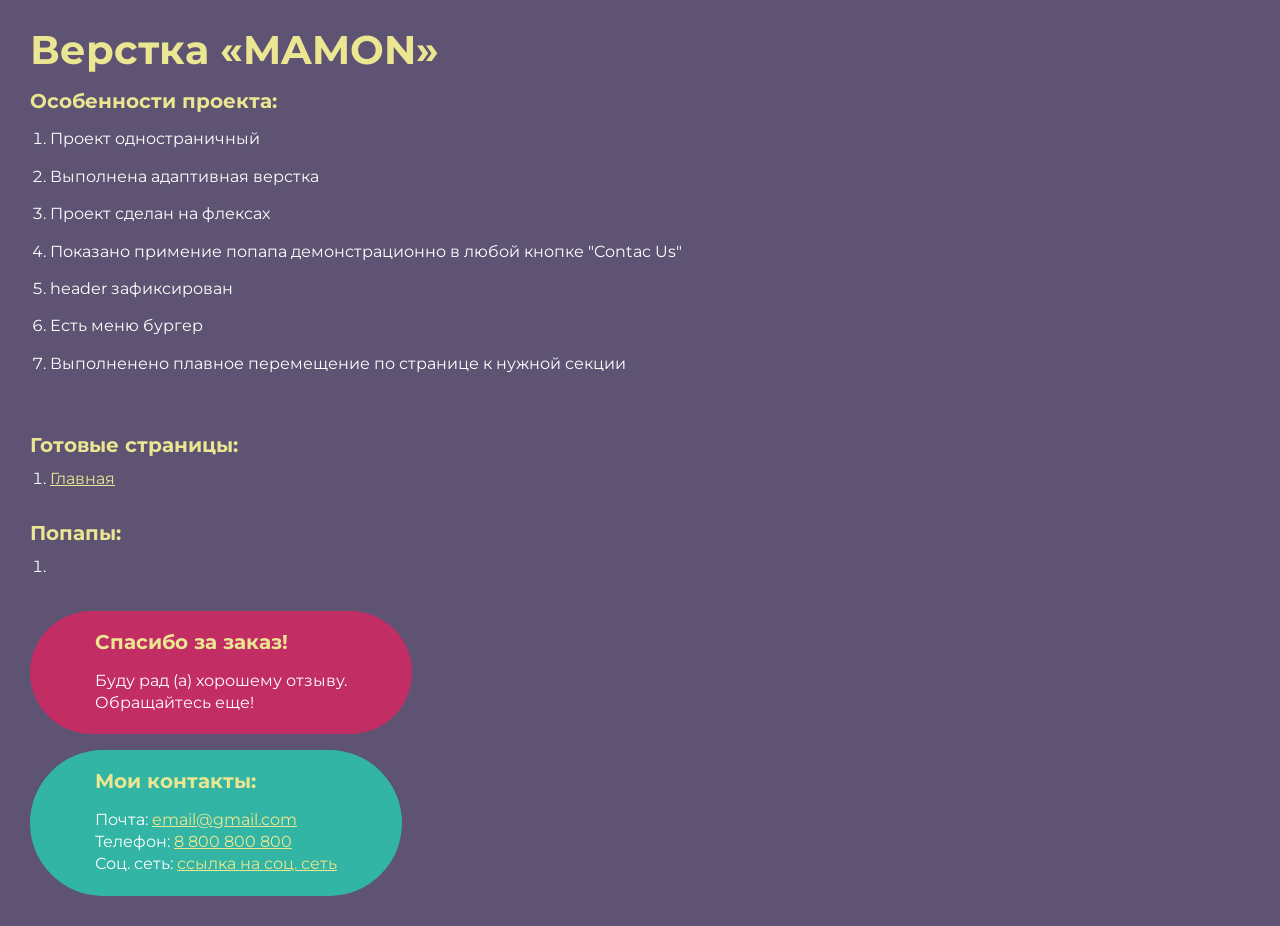
<file: index.html>
<!DOCTYPE html>
<html>

<head>
	<meta charset="UTF-8">
	<meta name="viewport" content="width=device-width, initial-scale=1.0">
	<title>Верстка «MAMON»</title>
</head>

<body>
	<div class="rootpage">
		<h1>Верстка «MAMON»</h1>
		<div class="rootpage__info">
			<h2>Особенности проекта:</h2>
			<ol class="rootpage__list">
				<li>Проект одностраничный</li>
				<li>Выполнена адаптивная верстка</li>
				<li>Проект сделан на флексах</li>
				<li>Показано примение попапа демонстрационно в любой кнопке "Contac Us"</li>
				<li>header зафиксирован</li>
				<li>Есть меню бургер</li>
				<li>Выполненено плавное перемещение по странице к нужной секции</li>
			</ol>
		</div>
		<h2>Готовые страницы:</h2>
		<ol class="rootpage__list">
			<li><a target="_blank" href="home.html">Главная</a></li>
		</ol>
		<h2>Попапы:</h2>
		<ol class="rootpage__list">
			<li><a target="_blank" href="home.html#"></a></li>
		</ol>
		<div class="rootpage__tnx">
			<h2>Спасибо за заказ!</h2>
			<p>Буду рад (а) хорошему отзыву.</p>
			<p>Обращайтесь еще!</p>
		</div>
		<div class="rootpage__contacts">
			<h2>Мои контакты:</h2>
			<p>Почта: <a href="mailto:email@gmail.com">email@gmail.com</a></p>
			<p>Телефон: <a href="tel:8800800800">8 800 800 800</a></p>
			<p>Соц. сеть: <a href="">ссылка на соц. сеть</a></p>
		</div>
	</div>
</body>
<style>
	@charset "UTF-8";
	@import url("https://fonts.googleapis.com/css?family=Montserrat:regular,700&display=swap");

	*,
	*::before,
	*::after {
		padding: 0px;
		margin: 0px;
		border: 0px;
		box-sizing: border-box;
	}

	html,
	body {
		height: 100%;
		margin: 0;
		padding: 0;
		min-width: 320px;
		width: 100%;
		color: #fff;
		background-color: #5e5373;
	}

	body {
		font-family: Montserrat;
		font-size: 100%;
		line-height: 1;
		font-size: 1rem;
	}

	a {
		text-decoration: underline;
		color: #ebe691
	}

	a:visited {
		text-decoration: underline;
		color: #aaa768;
	}

	a:hover {
		text-decoration: none;
	}

	ul li {
		list-style: none;
	}

	img {
		vertical-align: top;
	}

	.wrapper {
		width: 100%;
		min-height: 100%;
		overflow: hidden;
	}

	.rootpage {
		padding: 30px;
		display: flex;
		flex-direction: column;
		align-items: flex-start;
	}

	@media (max-width: 767px) {
		.rootpage {
			padding: 30px 15px;
		}
	}

	h1 {
		color: #ebe691;
		font-size: 2.5rem;
		margin: 0px 0px 1.25rem 0px;
	}

	@media (max-width: 767px) {
		h1 {
			font-size: 1.85rem;
			margin: 0px 0px 1.25rem 0px;
		}
	}

	h2 {
		color: #ebe691;
		font-size: 1.25rem;
		margin: 0px 0px 1rem 0px;
	}

	@media (max-width: 767px) {
		h2 {
			font-size: 1.125rem;
			margin: 0px 0px 1rem 0px;
		}
	}

	.rootpage__info {
		line-height: 140%;
		margin: 0px 0px 1.5rem 0px;
	}

	.rootpage__list {
		margin: 0px 0px 2.25rem 1.25rem;
	}

	.rootpage__list li:not(:last-child) {
		margin: 0px 0px 15px 0px;
	}

	.rootpage__contacts,
	.rootpage__tnx {
		border-radius: 200px;
		padding: 20px 65px;
		line-height: 140%;
	}

	@media (max-width: 767px) {

		.rootpage__contacts,
		.rootpage__tnx {
			border-radius: 40px;
			padding: 20px;
		}
	}

	.rootpage__contacts {
		background: #32b5a4;

	}

	.rootpage__contacts a {
		color: #ebe691;
	}

	.rootpage__tnx {
		background: #c22d63;
		margin: 0px 0px 1rem 0px;
	}
</style>

</html>
</file>
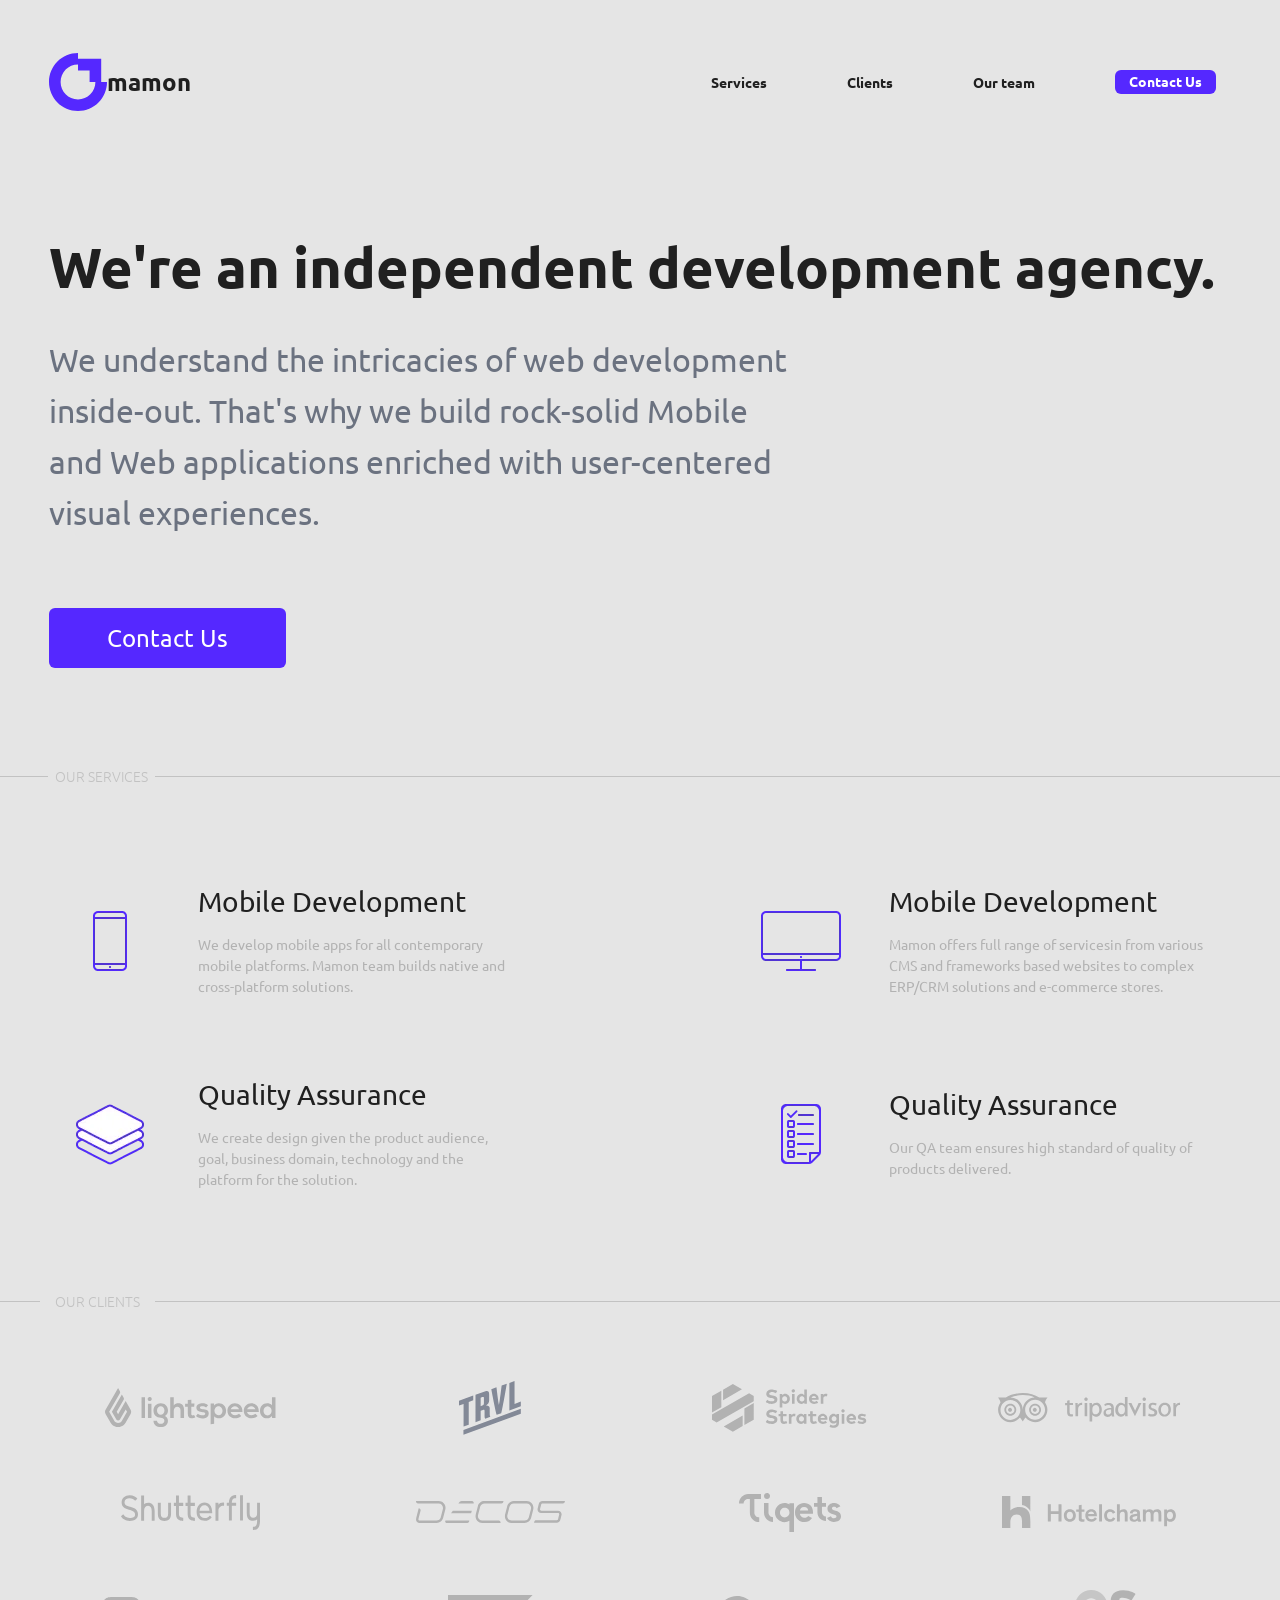
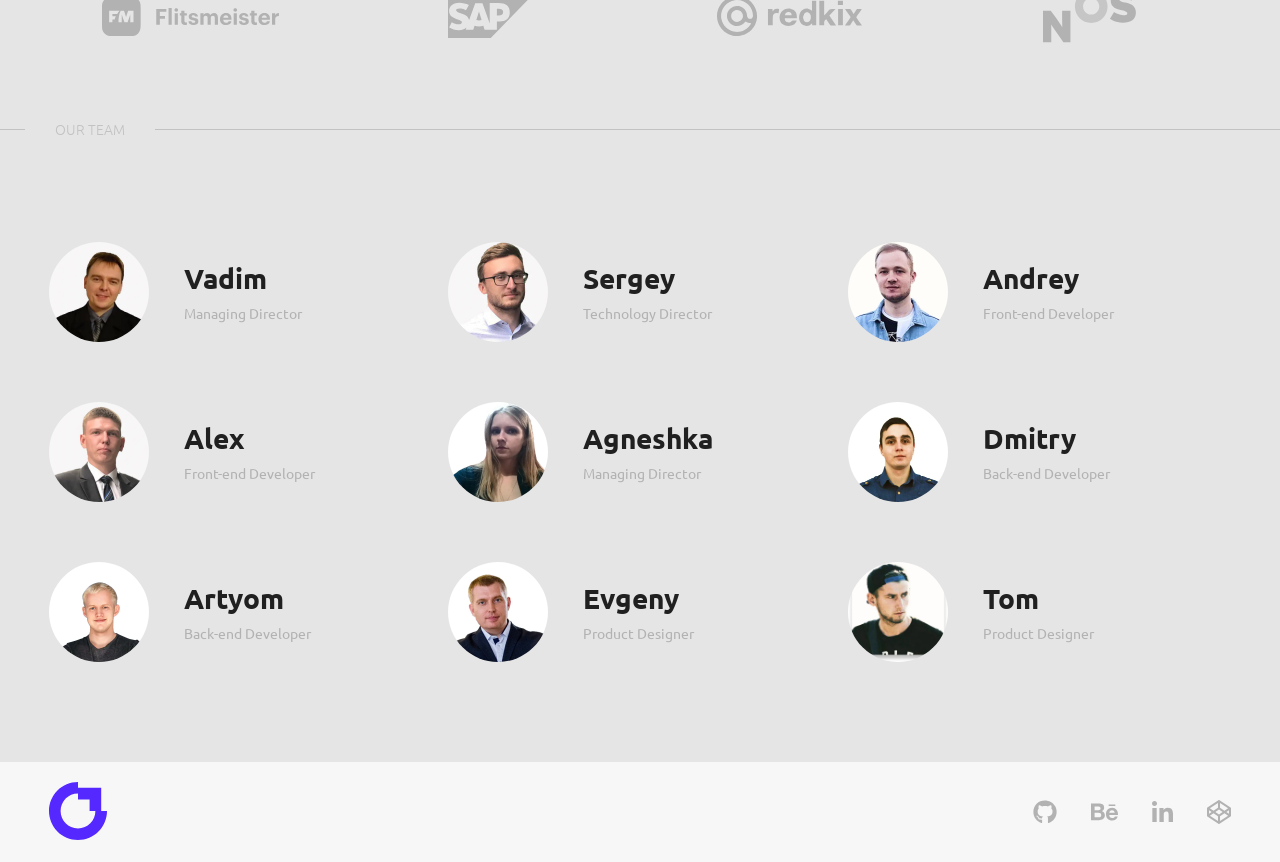
<file: home.html>
<!DOCTYPE html>
<html lang="ru">

<head>
	<title>MAMON</title>
	<meta charset="UTF-8">
	<meta name="format-detection" content="telephone=no">
	<!-- <style>body{opacity: 0;}</style> -->
	<link rel="stylesheet" href="css/style.min.css?_v=20220331103743">
	<!-- <meta name="robots" content="noindex, nofollow"> -->
	<meta name="viewport" content="width=device-width, initial-scale=1.0">
</head>

<body>
	<div class="wrapper">
		<header data-lp class="header">
			<div class="header__container ">
				<a href="" class="header__logo"><img src="img/header/logo.svg" alt="logo"></a>
				<div class="header__name">mamon</div>
				<div class="header__menu menu">
					<nav class="menu__body">
						<ul class="menu__list">
							<li><a data-goto-header data-goto=".services" href="#" class="menu__link">Services</a></li>
							<li><a data-goto-header data-goto=".clients" href="#" class="menu__link">Clients</a></li>
							<li><a data-goto-header data-goto=".team" href="#" class="menu__link">Our team</a></li>
						</ul>
					</nav>
				</div>
				<button data-popup="#popup" type="button" class="header__button button">Contact Us</button>
				<div class="menu__icon icon-menu"><span></span></div>
			</div>
		</header>
		<main class="page">
			<div class="content">
				<!--блок для задания ширины-->
				<section data-goto-header data-watch="navigator" class="hi">
					<div class="hi__container">
						<div class="hi__body">
							<h1 class="hi__title">
								We're an independent development agency.
							</h1>
							<div class="hi__text">
								We understand the intricacies of web development inside-out. That's why we build
								rock-solid Mobile and Web applications enriched with user-centered visual
								experiences.
							</div>
							<button data-popup="#popup" type="button" class="hi__button button">Contact Us</button>
						</div>
					</div>
				</section>

				<section data-watch="navigator" class="services">
					<div class="services__container">
						<div class="services__text-line text-line">
							<span>OUR SERVICES</span>
						</div>
						<div class="services__body">
							<div class="services__row row">
								<div class="services__column">
									<div class="services__item">
										<div class="services__image">
											<picture>
												<source srcset="img/services/phone.webp" type="image/webp"><img
													src="img/services/phone.png" alt="">
											</picture>
										</div>
										<div class="services__desс">
											<div class="services__subtitle">Mobile Development</div>
											<!--заголовок в карточке-->
											<div class="services__text">We develop mobile apps for all contemporary
												mobile platforms. Mamon team builds
												native and cross-platform solutions.
											</div>
										</div>
									</div>
								</div>
								<div class="services__column">
									<div class="services__item">
										<div class="services__image">
											<picture>
												<source srcset="img/services/monitor.webp" type="image/webp"><img
													src="img/services/monitor.png" alt="">
											</picture>
										</div>
										<div class="services__desс">
											<div class="services__subtitle">Mobile Development</div>
											<div class="services__text">Mamon offers full range of servicesin from
												various
												CMS and frameworks based websites to complex
												ERP/CRM solutions and e-commerce stores.
											</div>
										</div>
									</div>
								</div>
								<div class="services__column">
									<div class="services__item">
										<div class="services__image">
											<picture>
												<source srcset="img/services/layers.webp" type="image/webp"><img
													src="img/services/layers.png" alt="">
											</picture>
										</div>
										<div class="services__desс">
											<div class="services__subtitle">Quality Assurance</div>
											<div class="services__text">We create design given the product audience,
												goal, business domain, technology and
												the platform for the solution.
											</div>
										</div>
									</div>
								</div>
								<div class="services__column">
									<div class="services__item">
										<div class="services__image">
											<picture>
												<source srcset="img/services/test.webp" type="image/webp"><img
													src="img/services/test.png" alt="">
											</picture>
										</div>
										<div class="services__desс">
											<div class="services__subtitle">Quality Assurance</div>
											<div class="services__text">Our QA team ensures high standard of
												quality of products delivered.
											</div>
										</div>
									</div>
								</div>
							</div>
						</div>
					</div>
				</section>

				<section class="clients">
					<div class="clients__container">
						<div class="clients__text-line text-line">
							<span>OUR CLIENTS</span>
						</div>
						<div class="clients__row">
							<div class="clients__column">
								<div class="clients__item item-logo">
									<div class="item-logo__row">
										<div class="item-logo__image">
											<img src="img/logo/01.svg" alt="logo">
										</div>
									</div>
								</div>
							</div>
							<div class="clients__column">
								<div class="clients__item item-logo">
									<div class="item-logo__row">
										<div class="item-logo__image">
											<img src="img/logo/02.svg" alt="logo">
										</div>
									</div>
								</div>
							</div>
							<div class="clients__column">
								<div class="clients__item item-logo">
									<div class="item-logo__row">
										<div class="item-logo__image">
											<img src="img/logo/03.svg" alt="logo">
										</div>
									</div>
								</div>
							</div>
							<div class="clients__column">
								<div class="clients__item item-logo">
									<div class="item-logo__row">
										<div class="item-logo__image">
											<img src="img/logo/04.svg" alt="logo">
										</div>
									</div>
								</div>
							</div>
							<div class="clients__column">
								<div class="clients__item item-logo">
									<div class="item-logo__row">
										<div class="item-logo__image">
											<img src="img/logo/05.svg" alt="logo">
										</div>
									</div>
								</div>
							</div>
							<div class="clients__column">
								<div class="clients__item item-logo">
									<div class="item-logo__row">
										<div class="item-logo__image">
											<img src="img/logo/06.svg" alt="logo">
										</div>
									</div>
								</div>
							</div>
							<div class="clients__column">
								<div class="clients__item item-logo">
									<div class="item-logo__row">
										<div class="item-logo__image">
											<img src="img/logo/07.svg" alt="logo">
										</div>
									</div>
								</div>
							</div>
							<div class="clients__column">
								<div class="clients__item item-logo">
									<div class="item-logo__row">
										<div class="item-logo__image">
											<img src="img/logo/08.svg" alt="logo">
										</div>
									</div>
								</div>
							</div>
							<div class="clients__column">
								<div class="clients__item item-logo">
									<div class="item-logo__row">
										<div class="item-logo__image">
											<img src="img/logo/09.svg" alt="logo">
										</div>
									</div>
								</div>
							</div>
							<div class="clients__column">
								<div class="clients__item item-logo">
									<div class="item-logo__row">
										<div class="item-logo__image">
											<img src="img/logo/10.svg" alt="logo">
										</div>
									</div>
								</div>
							</div>
							<div class="clients__column">
								<div class="clients__item item-logo">
									<div class="item-logo__row">
										<div class="item-logo__image">
											<img src="img/logo/11.svg" alt="logo">
										</div>
									</div>
								</div>
							</div>
							<div class="clients__column">
								<div class="clients__item item-logo">
									<div class="item-logo__row">
										<div class="item-logo__image">
											<img src="img/logo/12.svg" alt="logo">
										</div>
									</div>
								</div>
							</div>
						</div>
					</div>
				</section>

				<section class="team">
					<div class="team__container">
						<div class="team__text-line text-line">
							<span>OUR TEAM</span>
						</div>
						<div class="team__row">
							<div class="team__column">
								<div class="team__item item">
									<div class="item__row">
										<div class="item__image">
											<picture>
												<source srcset="img/team/01.webp" type="image/webp"><img
													src="img/team/01.jpg" alt="">
											</picture>
										</div>
										<div class="item__body">
											<div class="item__title">Vadim</div>
											<div class="item__text">
												Managing Director
											</div>
										</div>
									</div>
								</div>
							</div>
							<div class="team__column">
								<div class="team__item item">
									<div class="item__row">
										<div class="item__image">
											<picture>
												<source srcset="img/team/02.webp" type="image/webp"><img
													src="img/team/02.jpg" alt="">
											</picture>
										</div>
										<div class="item__body">
											<div class="item__title">Sergey</div>
											<div class="item__text">
												Technology Director
											</div>
										</div>
									</div>
								</div>
							</div>
							<div class="team__column">
								<div class="team__item item">
									<div class="item__row">
										<div class="item__image">
											<picture>
												<source srcset="img/team/03.webp" type="image/webp"><img
													src="img/team/03.jpg" alt="">
											</picture>
										</div>
										<div class="item__body">
											<div class="item__title">Andrey</div>
											<div class="item__text">
												Front-end Developer
											</div>
										</div>
									</div>
								</div>
							</div>
							<div class="team__column">
								<div class="team__item item">
									<div class="item__row">
										<div class="item__image">
											<picture>
												<source srcset="img/team/04.webp" type="image/webp"><img
													src="img/team/04.jpg" alt="">
											</picture>
										</div>
										<div class="item__body">
											<div class="item__title">Alex</div>
											<div class="item__text">
												Front-end Developer
											</div>
										</div>
									</div>
								</div>
							</div>
							<div class="team__column">
								<div class="team__item item">
									<div class="item__row">
										<div class="item__image">
											<picture>
												<source srcset="img/team/05.webp" type="image/webp"><img
													src="img/team/05.jpg" alt="">
											</picture>
										</div>
										<div class="item__body">
											<div class="item__title">Agneshka</div>
											<div class="item__text">
												Managing Director
											</div>
										</div>
									</div>
								</div>
							</div>
							<div class="team__column">
								<div class="team__item item">
									<div class="item__row">
										<div class="item__image">
											<picture>
												<source srcset="img/team/06.webp" type="image/webp"><img
													src="img/team/06.jpg" alt="">
											</picture>
										</div>
										<div class="item__body">
											<div class="item__title">Dmitry</div>
											<div class="item__text">
												Back-end Developer
											</div>
										</div>
									</div>
								</div>
							</div>
							<div class="team__column">
								<div class="team__item item">
									<div class="item__row">
										<div class="item__image">
											<picture>
												<source srcset="img/team/07.webp" type="image/webp"><img
													src="img/team/07.jpg" alt="">
											</picture>
										</div>
										<div class="item__body">
											<div class="item__title">Artyom</div>
											<div class="item__text">
												Back-end Developer
											</div>
										</div>
									</div>
								</div>
							</div>
							<div class="team__column">
								<div class="team__item item">
									<div class="item__row">
										<div class="item__image">
											<picture>
												<source srcset="img/team/08.webp" type="image/webp"><img
													src="img/team/08.jpg" alt="">
											</picture>
										</div>
										<div class="item__body">
											<div class="item__title">Evgeny</div>
											<div class="item__text">
												Product Designer
											</div>
										</div>
									</div>
								</div>
							</div>
							<div class="team__column">
								<div class="team__item item">
									<div class="item__row">
										<div class="item__image">
											<picture>
												<source srcset="img/team/09.webp" type="image/webp"><img
													src="img/team/09.jpg" alt="">
											</picture>
										</div>
										<div class="item__body">
											<div class="item__title">Tom</div>
											<div class="item__text">
												Product Designer
											</div>
										</div>
									</div>
								</div>
							</div>
						</div>
					</div>
				</section>
			</div>
		</main>
		<footer class="footer">
			<div class="footer__container">
				<a href="" class="footer__logo"><img src="img/header/logo.svg" alt="logo"></a>
				<div class="footer__social social">
					<div class="footer__image">
						<a href=""><img src="img/icons/cat.svg" alt=""></a>
					</div>
					<div class="footer__image">
						<a href=""><img src="img/icons/be.svg" alt=""></a>
					</div>
					<div class="footer__image">
						<a href=""><img src="img/icons/in.svg" alt=""></a>
					</div>
					<div class="footer__image">
						<a href=""><img src="img/icons/codepan.svg" alt=""></a>
					</div>
				</div>
			</div>
		</footer>
	</div>
	<div id="popup" aria-hidden="true" class="popup">
		<div class="popup__wrapper">
			<div class="popup__content">
				<button data-close type="button" class="popup__close">Закрыть</button>
				<div class="popup__text">
					<p>Здесь можно оставить сообщение.</p>
					<p>Вставить форму, картинку и т.д.</p>
				</div>
			</div>
		</div>
	</div>

	<script src="js/app.min.js?_v=20220331103743"></script>
</body>

</html>
</file>
<file: css/style.min.css>
@charset "UTF-8";@import url('https://fonts.googleapis.com/css2?family=Ubuntu:wght@300; 400;700&display=swap');[class*=_icon-]:before{font-family:icons;font-style:normal;font-weight:400;font-variant:normal;text-transform:none;line-height:1;-webkit-font-smoothing:antialiased;-moz-osx-font-smoothing:grayscale}[class*=_icon-]:before{display:block}._icon-alphabet:before{content:"\e900"}._icon-amazon:before{content:"\e901"}._icon-arrow:before{content:"\e902";font-weight:800}._icon-at-sign:before{content:"\e903"}._icon-codepen:before{content:"\e904"}._icon-D:before{content:"\e905"}._icon-dribble:before{content:"\e906"}._icon-facebook:before{content:"\e907"}._icon-googlel:before{content:"\e908"}*{padding:0;margin:0;border:0}*,:after,:before{-webkit-box-sizing:border-box;box-sizing:border-box}body,html{height:100%;min-width:320px}body{color:#202020;line-height:1;font-family:Ubuntu;font-size:.875rem;-ms-text-size-adjust:100%;-moz-text-size-adjust:100%;-webkit-text-size-adjust:100%;-webkit-font-smoothing:antialiased;-moz-osx-font-smoothing:grayscale}button,input,textarea{font-family:Ubuntu;font-size:inherit}button{cursor:pointer;color:inherit;background-color:inherit}a{color:inherit}a:link,a:visited{text-decoration:none}a:hover{text-decoration:none}ul li{list-style:none}img{vertical-align:top}h1,h2,h3,h4,h5,h6{font-weight:inherit;font-size:inherit}.lock body{overflow:hidden;-ms-touch-action:none;touch-action:none}.wrapper{min-height:100%;display:-webkit-box;display:-ms-flexbox;display:flex;-webkit-box-orient:vertical;-webkit-box-direction:normal;-ms-flex-direction:column;flex-direction:column;overflow:hidden}.wrapper>main{-webkit-box-flex:1;-ms-flex:1 1 auto;flex:1 1 auto}.wrapper>*{min-width:0}[class*=__container]{max-width:73.875rem;-webkit-box-sizing:content-box;box-sizing:content-box;margin:0 auto;padding:0 .9375rem}body::after{content:"";background-color:rgba(0,0,0,.5);position:fixed;width:100%;height:100%;top:0;left:0;opacity:0;-webkit-transition:opacity .8s ease 0s;-o-transition:opacity .8s ease 0s;transition:opacity .8s ease 0s;pointer-events:none;z-index:149}.popup-show body::after{opacity:1}.popup{position:fixed;top:0;left:0;bottom:0;right:0;padding:30px 10px;-webkit-transition:visibility .8s ease 0s;-o-transition:visibility .8s ease 0s;transition:visibility .8s ease 0s;visibility:hidden;pointer-events:none}.popup_show{z-index:150;visibility:visible;overflow:auto;pointer-events:auto}.popup_show .popup__content{visibility:visible;-webkit-transform:scale(1);-ms-transform:scale(1);transform:scale(1)}.popup__wrapper{display:-webkit-box;display:-ms-flexbox;display:flex;-webkit-box-orient:vertical;-webkit-box-direction:normal;-ms-flex-direction:column;flex-direction:column;-webkit-box-align:center;-ms-flex-align:center;align-items:center;min-height:100%;-webkit-box-flex:1;-ms-flex:1 1 auto;flex:1 1 auto;width:100%;display:flex;-webkit-box-pack:center;-ms-flex-pack:center;justify-content:center;align-items:center}.popup__content{visibility:hidden;-webkit-transform:scale(0);-ms-transform:scale(0);transform:scale(0);-webkit-transition:-webkit-transform .3s ease 0s;transition:-webkit-transform .3s ease 0s;-o-transition:transform .3s ease 0s;transition:transform .3s ease 0s;transition:transform .3s ease 0s,-webkit-transform .3s ease 0s;background-color:#eee;padding:20px;width:100%;max-width:900px;border-radius:20px}.lock .popup__content{visibility:visible}[class*=-ibg]{position:relative}[class*=-ibg] img{position:absolute;width:100%;height:100%;top:0;left:0;-o-object-fit:cover;object-fit:cover}[class*=-ibg_contain] img{-o-object-fit:contain;object-fit:contain}.column{display:-webkit-box;display:-ms-flexbox;display:flex;padding:0 15px;-webkit-box-flex:0;-ms-flex:0 1 33.333%;flex:0 1 33.333%;margin:0 auto;text-align:center;-webkit-box-pack:center;-ms-flex-pack:center;justify-content:center}.button{display:inline-block;color:#fff;font-size:1.5rem;line-height:1.1666666667;padding:1rem 3.625rem;border-radius:.375rem;background-color:#5528ff;-webkit-transition:background-color .3s ease 0s;-o-transition:background-color .3s ease 0s;transition:background-color .3s ease 0s}.button:hover{background-color:#4521c7}.text-line{text-align:start;width:99%;margin:0 auto;color:#c2c2c2;font-weight:300;font-size:.875rem;line-height:1.1428571429}@supports (margin-bottom:clamp(2.5rem ,1.5134529148rem + 4.932735426vw ,5.25rem)){.text-line{margin-bottom:clamp(2.5rem ,1.5134529148rem + 4.932735426vw ,5.25rem)}}@supports not (margin-bottom:clamp(2.5rem ,1.5134529148rem + 4.932735426vw ,5.25rem)){.text-line{margin-bottom:calc(2.5rem + 2.75 * (100vw - 20rem)/ 55.75)}}.text-line span{position:relative}.text-line span:before{display:block;width:1000px;content:"";position:absolute;border-bottom:1px solid #c2c2c2;top:50%;right:6.25rem}.text-line span:after{display:block;width:2000px;content:"";position:absolute;border-bottom:1px solid #c2c2c2;top:50%;left:6.25rem}.text-line span:after span{position:relative}.header{background:#e5e5e5;position:fixed;top:0;left:0;width:100%;z-index:10}@supports (padding-top:clamp(1.25rem ,0.5100896861rem + 3.6995515695vw ,3.3125rem)){.header{padding-top:clamp(1.25rem ,.5100896861rem + 3.6995515695vw ,3.3125rem)}}@supports not (padding-top:clamp(1.25rem ,0.5100896861rem + 3.6995515695vw ,3.3125rem)){.header{padding-top:calc(1.25rem + 2.0625 * (100vw - 20rem)/ 55.75)}}@supports (padding-bottom:clamp(1.25rem ,0.5100896861rem + 3.6995515695vw ,3.3125rem)){.header{padding-bottom:clamp(1.25rem ,.5100896861rem + 3.6995515695vw ,3.3125rem)}}@supports not (padding-bottom:clamp(1.25rem ,0.5100896861rem + 3.6995515695vw ,3.3125rem)){.header{padding-bottom:calc(1.25rem + 2.0625 * (100vw - 20rem)/ 55.75)}}.header__container{position:relative;display:-webkit-box;display:-ms-flexbox;display:flex;-webkit-box-align:center;-ms-flex-align:center;align-items:center}.header__logo{color:#5528ff;position:relative;z-index:5;width:3.625rem;height:3.625rem}@supports (margin-right:clamp(0rem ,-0.5605381166rem + 2.802690583vw ,1.5625rem)){.header__logo{margin-right:clamp(0 ,-.5605381166rem + 2.802690583vw ,1.5625rem)}}@supports not (margin-right:clamp(0rem ,-0.5605381166rem + 2.802690583vw ,1.5625rem)){.header__logo{margin-right:calc(0rem + 1.5625 * (100vw - 20rem)/ 55.75)}}.header__name{font-size:1.5rem;line-height:1.1666666667;font-weight:700}.header__menu{-webkit-box-pack:end;-ms-flex-pack:end;justify-content:flex-end}@supports (margin-right:clamp(3.125rem ,2.4523542601rem + 3.3632286996vw ,5rem)){.header__menu{margin-right:clamp(3.125rem ,2.4523542601rem + 3.3632286996vw ,5rem)}}@supports not (margin-right:clamp(3.125rem ,2.4523542601rem + 3.3632286996vw ,5rem)){.header__menu{margin-right:calc(3.125rem + 1.875 * (100vw - 20rem)/ 55.75)}}.header__button{font-size:.875rem;line-height:1.1428571429;font-weight:700;padding:.1875rem .875rem .3125rem .875rem;margin:0 .9375rem 0 0;-webkit-box-align:center;-ms-flex-align:center;align-items:center}.menu{-webkit-box-flex:1;-ms-flex:1 1 auto;flex:1 1 auto}.menu__icon{display:none}.menu__list{-webkit-box-pack:end;-ms-flex-pack:end;justify-content:flex-end}.menu__list>li{position:relative}@supports (margin-left:clamp(2.5rem ,1.6031390135rem + 4.4843049327vw ,5rem)){.menu__list>li{margin-left:clamp(2.5rem ,1.6031390135rem + 4.4843049327vw ,5rem)}}@supports not (margin-left:clamp(2.5rem ,1.6031390135rem + 4.4843049327vw ,5rem)){.menu__list>li{margin-left:calc(2.5rem + 2.5 * (100vw - 20rem)/ 55.75)}}.menu__link{font-size:.875rem;line-height:1.1428571429;font-weight:700;color:#202020}.menu__link:hover{text-decoration:underline}.footer{background:#f7f7f7;padding-top:1.25rem;padding-bottom:1.25rem}.footer__container{display:-webkit-box;display:-ms-flexbox;display:flex;-webkit-box-pack:justify;-ms-flex-pack:justify;justify-content:space-between;-webkit-box-align:center;-ms-flex-align:center;align-items:center}.footer__logo{color:#5528ff;position:relative;width:3.75rem;height:3.75rem}@supports (margin-right:clamp(0rem ,-1.1210762332rem + 5.6053811659vw ,3.125rem)){.footer__logo{margin-right:clamp(0 ,-1.1210762332rem + 5.6053811659vw ,3.125rem)}}@supports not (margin-right:clamp(0rem ,-1.1210762332rem + 5.6053811659vw ,3.125rem)){.footer__logo{margin-right:calc(0rem + 3.125 * (100vw - 20rem)/ 55.75)}}.footer__social{height:2.5rem;display:-webkit-box;display:-ms-flexbox;display:flex;-webkit-box-align:center;-ms-flex-align:center;align-items:center;-webkit-box-pack:center;-ms-flex-pack:center;justify-content:center;gap:2.125rem}@supports (gap:clamp(1.5625rem ,1.360706278rem + 1.0089686099vw ,2.125rem)){.footer__social{gap:clamp(1.5625rem ,1.360706278rem + 1.0089686099vw ,2.125rem)}}@supports not (gap:clamp(1.5625rem ,1.360706278rem + 1.0089686099vw ,2.125rem)){.footer__social{gap:calc(1.5625rem + .5625 * (100vw - 20rem)/ 55.75)}}.footer__image:hover{display:-webkit-box;display:-ms-flexbox;display:flex;width:1.5625rem;height:1.5625rem;border-radius:50%;background-color:#e1e1e1;-webkit-box-align:center;-ms-flex-align:center;align-items:center;-webkit-box-pack:center;-ms-flex-pack:center;justify-content:center;-webkit-transition:background-color .3s ease 0s;-o-transition:background-color .3s ease 0s;transition:background-color .3s ease 0s}.hi{background-color:#e5e5e5}@supports (padding-top:clamp(7.5rem ,4.9439461883rem + 12.7802690583vw ,14.625rem)){.hi{padding-top:clamp(7.5rem ,4.9439461883rem + 12.7802690583vw ,14.625rem)}}@supports not (padding-top:clamp(7.5rem ,4.9439461883rem + 12.7802690583vw ,14.625rem)){.hi{padding-top:calc(7.5rem + 7.125 * (100vw - 20rem)/ 55.75)}}@supports (padding-bottom:clamp(2.5rem ,1.1547085202rem + 6.7264573991vw ,6.25rem)){.hi{padding-bottom:clamp(2.5rem ,1.1547085202rem + 6.7264573991vw ,6.25rem)}}@supports not (padding-bottom:clamp(2.5rem ,1.1547085202rem + 6.7264573991vw ,6.25rem)){.hi{padding-bottom:calc(2.5rem + 3.75 * (100vw - 20rem)/ 55.75)}}.hi__title{font-weight:700;line-height:1.1538461538;color:#202020}@supports (margin-bottom:clamp(1.25rem ,0.91367713rem + 1.6816143498vw ,2.1875rem)){.hi__title{margin-bottom:clamp(1.25rem ,.91367713rem + 1.6816143498vw ,2.1875rem)}}@supports not (margin-bottom:clamp(1.25rem ,0.91367713rem + 1.6816143498vw ,2.1875rem)){.hi__title{margin-bottom:calc(1.25rem + .9375 * (100vw - 20rem)/ 55.75)}}@supports (font-size:clamp(1.875rem ,1.2920403587rem + 2.9147982063vw ,3.5rem)){.hi__title{font-size:clamp(1.875rem ,1.2920403587rem + 2.9147982063vw ,3.5rem)}}@supports not (font-size:clamp(1.875rem ,1.2920403587rem + 2.9147982063vw ,3.5rem)){.hi__title{font-size:calc(1.875rem + 1.625 * (100vw - 20rem)/ 55.75)}}.hi__text{max-width:46.3125rem;line-height:1.59375;color:#6b7280}@supports (font-size:clamp(1.25rem ,0.980941704rem + 1.3452914798vw ,2rem)){.hi__text{font-size:clamp(1.25rem ,.980941704rem + 1.3452914798vw ,2rem)}}@supports not (font-size:clamp(1.25rem ,0.980941704rem + 1.3452914798vw ,2rem)){.hi__text{font-size:calc(1.25rem + .75 * (100vw - 20rem)/ 55.75)}}@supports (margin-bottom:clamp(1.875rem ,0.9781390135rem + 4.4843049327vw ,4.375rem)){.hi__text{margin-bottom:clamp(1.875rem ,.9781390135rem + 4.4843049327vw ,4.375rem)}}@supports not (margin-bottom:clamp(1.875rem ,0.9781390135rem + 4.4843049327vw ,4.375rem)){.hi__text{margin-bottom:calc(1.875rem + 2.5 * (100vw - 20rem)/ 55.75)}}.services{background-color:#e5e5e5}@supports (padding-bottom:clamp(3.125rem ,1.9366591928rem + 5.9417040359vw ,6.4375rem)){.services{padding-bottom:clamp(3.125rem ,1.9366591928rem + 5.9417040359vw ,6.4375rem)}}@supports not (padding-bottom:clamp(3.125rem ,1.9366591928rem + 5.9417040359vw ,6.4375rem)){.services{padding-bottom:calc(3.125rem + 3.3125 * (100vw - 20rem)/ 55.75)}}@supports (margin-bottom:clamp(2.5rem ,1.1098654709rem + 6.9506726457vw ,6.375rem)){.services__text-line{margin-bottom:clamp(2.5rem ,1.1098654709rem + 6.9506726457vw ,6.375rem)}}@supports not (margin-bottom:clamp(2.5rem ,1.1098654709rem + 6.9506726457vw ,6.375rem)){.services__text-line{margin-bottom:calc(2.5rem + 3.875 * (100vw - 20rem)/ 55.75)}}.services__row{display:-webkit-box;display:-ms-flexbox;display:flex;-ms-flex-wrap:wrap;flex-wrap:wrap;margin:0 auto;-webkit-column-gap:12.5rem;-moz-column-gap:12.5rem;column-gap:12.5rem}@supports (row-gap:clamp(2.5rem ,1.5582959641rem + 4.7085201794vw ,5.125rem)){.services__row{row-gap:clamp(2.5rem ,1.5582959641rem + 4.7085201794vw ,5.125rem)}}@supports not (row-gap:clamp(2.5rem ,1.5582959641rem + 4.7085201794vw ,5.125rem)){.services__row{row-gap:calc(2.5rem + 2.625 * (100vw - 20rem)/ 55.75)}}.services__column{display:-webkit-box;display:-ms-flexbox;display:flex;-webkit-box-flex:0;-ms-flex:0 1 50%;flex:0 1 50%;max-width:28.125rem;margin:0 auto}.services__item{display:-webkit-box;display:-ms-flexbox;display:flex;-webkit-box-align:center;-ms-flex-align:center;align-items:center;margin:0 auto}.services__image{display:-webkit-box;display:-ms-flexbox;display:flex;-webkit-box-flex:0;-ms-flex:0 0 5rem;flex:0 0 5rem;-webkit-box-align:center;-ms-flex-align:center;align-items:center;-webkit-box-pack:center;-ms-flex-pack:center;justify-content:center;width:100%}@supports (margin-right:clamp(1.25rem ,0.6221973094rem + 3.1390134529vw ,3rem)){.services__image{margin-right:clamp(1.25rem ,.6221973094rem + 3.1390134529vw ,3rem)}}@supports not (margin-right:clamp(1.25rem ,0.6221973094rem + 3.1390134529vw ,3rem)){.services__image{margin-right:calc(1.25rem + 1.75 * (100vw - 20rem)/ 55.75)}}.services__desс{-webkit-box-flex:1;-ms-flex:1 1 auto;flex:1 1 auto}.services__subtitle{font-size:1.75rem;line-height:1.1428571429;text-align:start;margin:0 0 1rem 0}@supports (font-size:clamp(1.25rem ,1.0706278027rem + 0.8968609865vw ,1.75rem)){.services__subtitle{font-size:clamp(1.25rem ,1.0706278027rem + .8968609865vw ,1.75rem)}}@supports not (font-size:clamp(1.25rem ,1.0706278027rem + 0.8968609865vw ,1.75rem)){.services__subtitle{font-size:calc(1.25rem + .5 * (100vw - 20rem)/ 55.75)}}.services__text{color:#b2b2b2;text-align:start;font-size:.875rem;line-height:1.5}.clients{background-color:#e5e5e5}@supports (padding-bottom:clamp(3.125rem ,2.5196188341rem + 3.0269058296vw ,4.8125rem)){.clients{padding-bottom:clamp(3.125rem ,2.5196188341rem + 3.0269058296vw ,4.8125rem)}}@supports not (padding-bottom:clamp(3.125rem ,2.5196188341rem + 3.0269058296vw ,4.8125rem)){.clients{padding-bottom:calc(3.125rem + 1.6875 * (100vw - 20rem)/ 55.75)}}@supports (margin-bottom:clamp(2.5rem ,1.8721973094rem + 3.1390134529vw ,4.25rem)){.clients__text-line{margin-bottom:clamp(2.5rem ,1.8721973094rem + 3.1390134529vw ,4.25rem)}}@supports not (margin-bottom:clamp(2.5rem ,1.8721973094rem + 3.1390134529vw ,4.25rem)){.clients__text-line{margin-bottom:calc(2.5rem + 1.75 * (100vw - 20rem)/ 55.75)}}.clients__row{display:-webkit-box;display:-ms-flexbox;display:flex;-ms-flex-wrap:wrap;flex-wrap:wrap;margin:0 -8px}@supports (row-gap:clamp(1.875rem ,1.53867713rem + 1.6816143498vw ,2.8125rem)){.clients__row{row-gap:clamp(1.875rem ,1.53867713rem + 1.6816143498vw ,2.8125rem)}}@supports not (row-gap:clamp(1.875rem ,1.53867713rem + 1.6816143498vw ,2.8125rem)){.clients__row{row-gap:calc(1.875rem + .9375 * (100vw - 20rem)/ 55.75)}}.clients__column{width:10.125rem;height:3.6875rem;-webkit-box-align:center;-ms-flex-align:center;align-items:center;-webkit-box-pack:center;-ms-flex-pack:center;justify-content:center;padding:0 8px;-webkit-box-flex:0;-ms-flex:0 1 25%;flex:0 1 25%;max-width:25rem;margin:0 auto}.item-logo{height:3.9375rem;display:-webkit-box;display:-ms-flexbox;display:flex;-webkit-box-align:center;-ms-flex-align:center;align-items:center;-webkit-box-pack:center;-ms-flex-pack:center;justify-content:center}.item-logo__image{-webkit-box-flex:0;-ms-flex:0 0 63px;flex:0 0 63px}.team{position:relative;background-color:#e5e5e5}@supports (padding-bottom:clamp(2.5rem ,1.1547085202rem + 6.7264573991vw ,6.25rem)){.team{padding-bottom:clamp(2.5rem ,1.1547085202rem + 6.7264573991vw ,6.25rem)}}@supports not (padding-bottom:clamp(2.5rem ,1.1547085202rem + 6.7264573991vw ,6.25rem)){.team{padding-bottom:calc(2.5rem + 3.75 * (100vw - 20rem)/ 55.75)}}@supports (margin-bottom:clamp(2.5rem ,1.0426008969rem + 7.2869955157vw ,6.5625rem)){.team__text-line{margin-bottom:clamp(2.5rem ,1.0426008969rem + 7.2869955157vw ,6.5625rem)}}@supports not (margin-bottom:clamp(2.5rem ,1.0426008969rem + 7.2869955157vw ,6.5625rem)){.team__text-line{margin-bottom:calc(2.5rem + 4.0625 * (100vw - 20rem)/ 55.75)}}.team__row{display:-webkit-box;display:-ms-flexbox;display:flex;-ms-flex-wrap:wrap;flex-wrap:wrap;margin:0 -8px}@supports (row-gap:clamp(1.875rem ,1.2023542601rem + 3.3632286996vw ,3.75rem)){.team__row{row-gap:clamp(1.875rem ,1.2023542601rem + 3.3632286996vw ,3.75rem)}}@supports not (row-gap:clamp(1.875rem ,1.2023542601rem + 3.3632286996vw ,3.75rem)){.team__row{row-gap:calc(1.875rem + 1.875 * (100vw - 20rem)/ 55.75)}}.team__column{padding:0 8px;-webkit-box-flex:0;-ms-flex:0 1 33.333%;flex:0 1 33.333%;max-width:25rem;margin:0 auto}.item__row{display:-webkit-box;display:-ms-flexbox;display:flex;-webkit-box-align:center;-ms-flex-align:center;align-items:center}.item__image{-webkit-box-flex:0;-ms-flex:0 0 100px;flex:0 0 100px}.item__image img{width:6.25rem;height:6.25rem;border-radius:50%}.item__body{-webkit-box-flex:0;-ms-flex:0 0 auto;flex:0 0 auto;padding:0 0 0 35px;-webkit-box-align:center;-ms-flex-align:center;align-items:center;-webkit-box-pack:center;-ms-flex-pack:center;justify-content:center}.item__title{color:#202020;font-size:1.75rem;line-height:1.1428571429;font-weight:700;margin:0 0 11px 0}.item__text{color:#b2b2b2;font-size:14px;line-height:1.1428571429}@media (min-width:47.99875em){.menu__list{display:-webkit-box;display:-ms-flexbox;display:flex;-webkit-box-align:center;-ms-flex-align:center;align-items:center}.menu__list>li{padding:.625rem 0}}@media (max-width:61.99875em){.column{-webkit-box-flex:0;-ms-flex:0 1 50%;flex:0 1 50%}.clients__column{-webkit-box-flex:0;-ms-flex:0 1 33.333%;flex:0 1 33.333%}.team__column{-webkit-box-flex:0;-ms-flex:0 1 50%;flex:0 1 50%}}@media (max-width:47.99875em){.column{-webkit-box-flex:0;-ms-flex:0 1 100%;flex:0 1 100%}.menu__icon{display:block;z-index:5;position:relative;width:1.875rem;height:1.125rem;cursor:pointer}.menu__icon span,.menu__icon::after,.menu__icon::before{content:"";-webkit-transition:all .3s ease 0s;-o-transition:all .3s ease 0s;transition:all .3s ease 0s;right:0;position:absolute;width:100%;height:.125rem;background-color:#000}.menu__icon::after,.menu__icon::before{content:""}.menu__icon::before{top:0}.menu__icon::after{bottom:0}.menu__icon span{top:50%;-webkit-transform:scale(1) translate(0,-50%);-ms-transform:scale(1) translate(0,-50%);transform:scale(1) translate(0,-50%)}.menu__icon._active span{-webkit-transform:scale(0) translate(0,-50%);-ms-transform:scale(0) translate(0,-50%);transform:scale(0) translate(0,-50%)}.menu__icon._active::before{top:50%;-webkit-transform:rotate(-45deg) translate(0,-50%);-ms-transform:rotate(-45deg) translate(0,-50%);transform:rotate(-45deg) translate(0,-50%)}.menu__icon._active::after{bottom:50%;-webkit-transform:rotate(45deg) translate(0,50%);-ms-transform:rotate(45deg) translate(0,50%);transform:rotate(45deg) translate(0,50%)}.menu__body{position:fixed;top:0;left:-100%;width:100%;height:100%;color:#000;background-color:#fff;padding:12.5rem 1.875rem 1.875rem 1.875rem;text-align:center;-webkit-transition:left .3s ease 0s;-o-transition:left .3s ease 0s;transition:left .3s ease 0s;overflow:auto}.menu__body._active{left:0}.menu__body::before{content:"";position:fixed;width:100%;top:0;left:0;height:4.375rem;z-index:2}.menu__list>li{margin:0 0 2.5rem 0}.menu__list>li :last-child{margin-bottom:0}.menu__list>li._active .menu__sub-list{display:block}.menu__link{font-size:1.875rem}.services__column{-webkit-box-flex:0;-ms-flex:0 1 100%;flex:0 1 100%}.clients__column{-webkit-box-flex:0;-ms-flex:0 1 50%;flex:0 1 50%}.team__column{-webkit-box-flex:0;-ms-flex:0 1 100%;flex:0 1 100%}.item__image img{width:6.875rem;height:6.875rem}.item__image img{width:7.5rem;height:7.5rem}}@media (max-width:29.99875em){.clients__column{-webkit-box-flex:0;-ms-flex:0 1 100%;flex:0 1 100%}}
</file>
